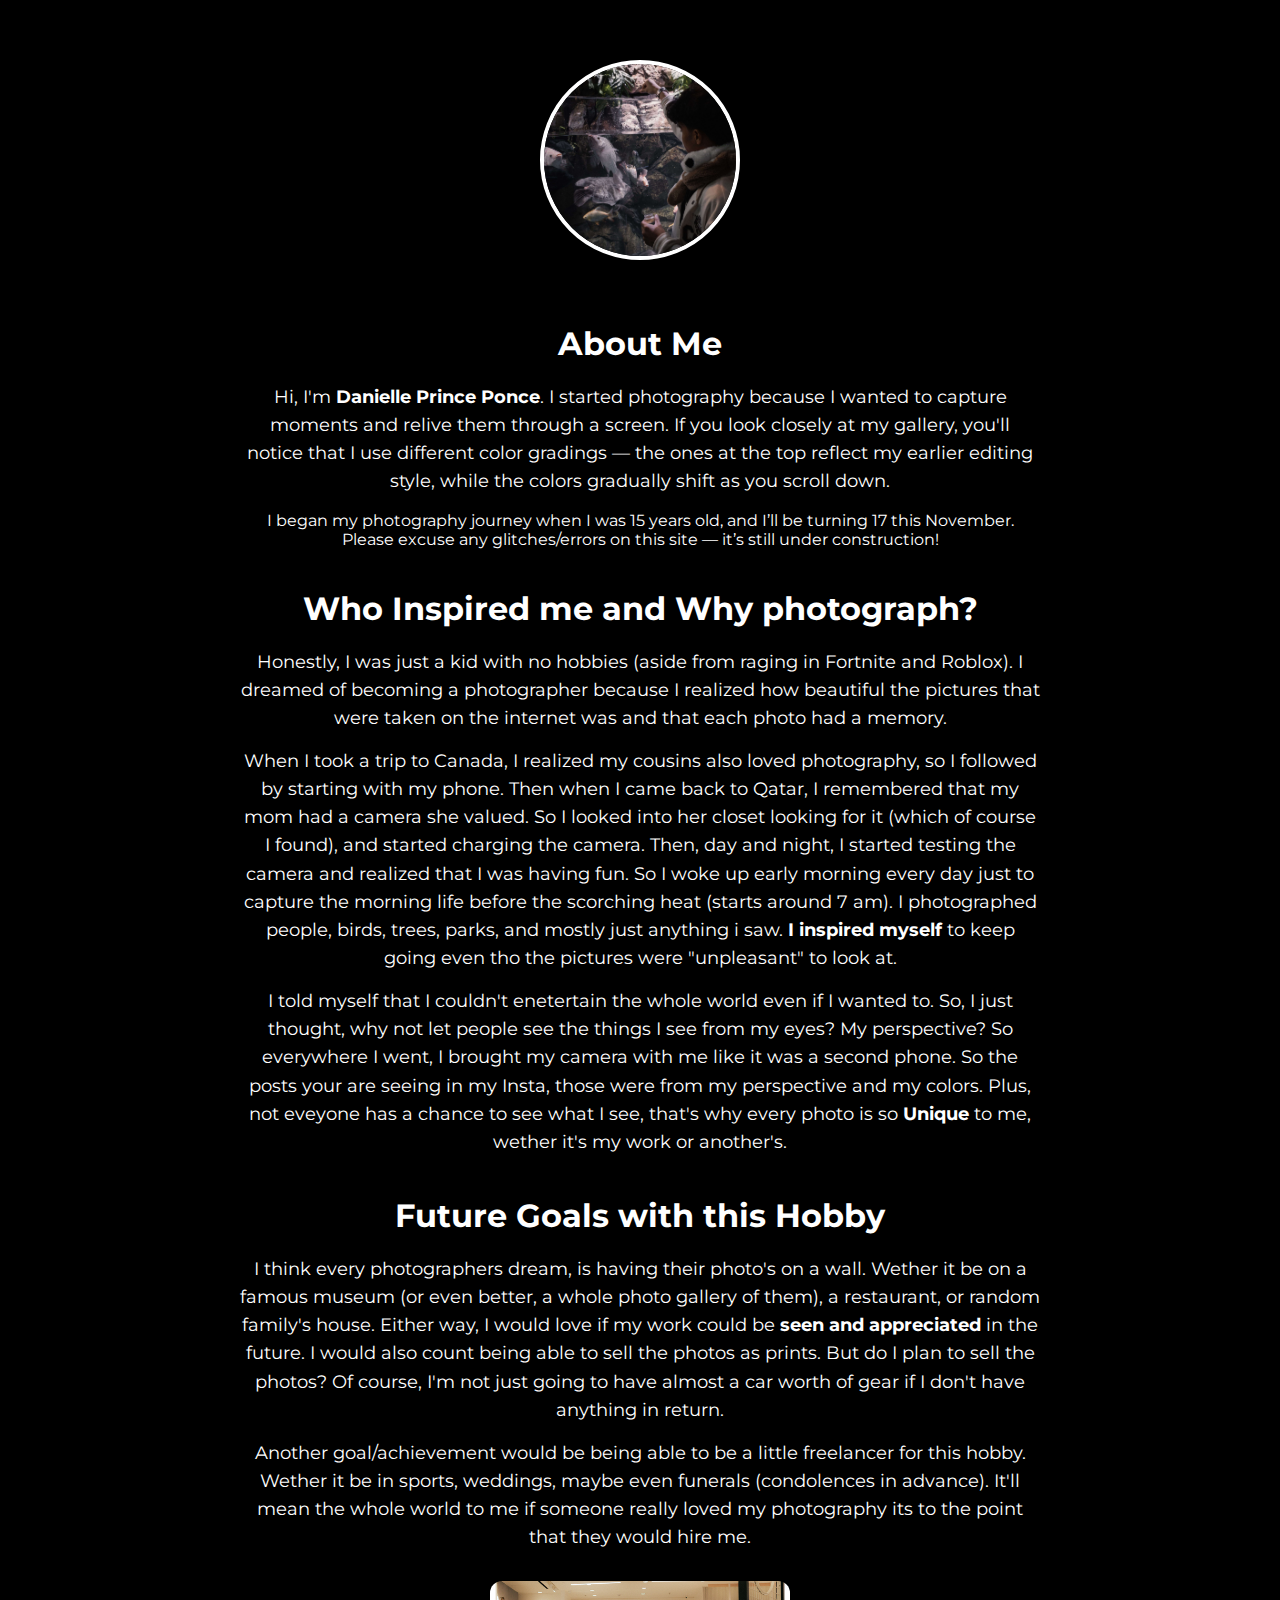
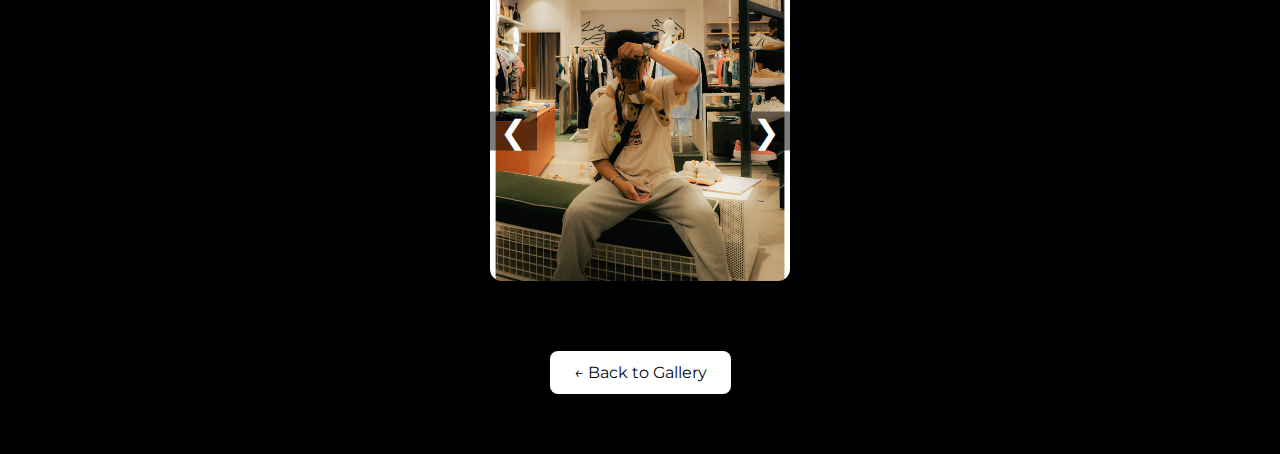
<file: about.html>
<!DOCTYPE html>
<html lang="en">
<head>
  <meta charset="UTF-8" />
  <meta name="viewport" content="width=device-width, initial-scale=1.0"/>
  <title>About Me - Prince Galleria</title>
  <link rel="stylesheet" href="style.css" />
  <style>
    body {
      background-color: #000000;
      margin: 0;
      font-family: Arial, sans-serif;
      color: white;
    }

    .about-section {
      display: flex;
      flex-direction: column;
      align-items: center;
      padding: 60px 20px;
    }

    .about-content {
      text-align: center;
      max-width: 800px;
    }

    .about-profile {
      width: 200px;
      height: 200px;
      border-radius: 50%;
      object-fit: cover;
      border: 4px solid #fff;
      margin-bottom: 20px;
    }

    h2 {
      font-size: 2em;
      margin-bottom: 20px;
    }

    p {
      font-size: 1.1em;
      margin-bottom: 15px;
      line-height: 1.6;
    }

    .carousel {
      position: relative;
      max-width: 300px;
      margin: 30px auto;
      overflow: hidden;
    }

    .carousel-track {
      display: flex;
      transition: transform 0.4s ease;
    }

    .carousel-image {
      min-width: 100%;
      height: 300px;
      object-fit: cover;
      border-radius: 12px;
    }

    .carousel-btn {
      position: absolute;
      top: 50%;
      transform: translateY(-50%);
      background: rgba(0,0,0,0.5);
      border: none;
      color: white;
      font-size: 2rem;
      padding: 0 10px;
      cursor: pointer;
      z-index: 2;
    }

    #prev {
      left: 0;
    }

    #next {
      right: 0;
    }

    .back-button {
      margin-top: 40px;
      background-color: white;
      color: #010b14;
      border: none;
      padding: 12px 24px;
      border-radius: 8px;
      font-size: 1em;
      cursor: pointer;
      transition: background-color 0.3s ease;
    }

    .back-button:hover {
      background-color: #eee;
    }
  </style>
</head>
<body>

  <div class="about-section">
    <div class="about-content">
      <img src="IMG_2211-min.jpg"My Profile Picture" class="about-profile">
      <h2>About Me</h2>
      <p>
        Hi, I'm <strong>Danielle Prince Ponce</strong>. I started photography because I wanted to capture moments and relive them through a screen.
        If you look closely at my gallery, you'll notice that I use different color gradings — the ones at the top reflect my earlier editing style,
        while the colors gradually shift as you scroll down.
      </p>I began my photography journey when I was 15 years old, and I’ll be turning 17 this November. Please excuse any glitches/errors on this site — it’s still under construction!



      <h2>Who Inspired me and Why photograph?</h2>
      <p>
        Honestly, I was just a kid with no hobbies (aside from raging in Fortnite and Roblox). I dreamed of becoming a photographer because I realized how beautiful the pictures that were taken on the internet was and that each photo had a memory.

      </p>
      <p>
        When I took a trip to Canada, I realized my cousins also loved photography, so I followed by starting with my phone. Then when I came back to Qatar, I remembered that my mom had a camera she valued. So I looked into her closet looking for it (which of course I found), and started charging the camera.
        Then, day and night, I started testing the camera and realized that I was having fun. So I woke up early morning every day just to capture the morning life before the scorching heat (starts around 7 am). I photographed people, birds, trees, parks, and mostly just anything i saw. <strong>I inspired myself</strong> to keep going even tho the pictures were "unpleasant" to look at.
      </p>

      <p>
        I told myself that I couldn't enetertain the whole world even if I wanted to. So, I just thought, why not let people see the things I see from my eyes? My perspective? So everywhere I went, I brought my camera with me like it was a second phone. So the posts your are seeing in my Insta, those were from my perspective and my colors.
        Plus, not eveyone has a chance to see what I see, that's why every photo is so <strong>Unique</strong> to me, wether it's my work or another's. 
      </p>



    <h2>Future Goals with this Hobby</h2>
    <p>
      I think every photographers dream, is having their photo's on a wall. Wether it be on a famous museum (or even better, a whole photo gallery of them), a restaurant, or random family's house. Either way, I would love if my work could be <strong>seen and appreciated</strong> in the future. 
      I would also count being able to sell the photos as prints. But do I plan to sell the photos? Of course, I'm not just going to have almost a car worth of gear if I don't have anything in return.
    </p>

    <p>
      Another goal/achievement would be being able to be a little freelancer for this hobby. Wether it be in sports, weddings, maybe even funerals (condolences in advance). It'll mean the whole world to me if someone really loved my photography its to the point that they would hire me.
    </p>

      <div class="carousel">
        <button class="carousel-btn" id="prev">&#10094;</button>
        <div class="carousel-track" id="carouselTrack">
          <img src="BAG6.jpg" class="carousel-image" alt="Profile 2">
          <img src="me1.webp" class="carousel-image" alt="Profile 3">
          <img src="mi2.webp" class="carousel-image" alt="Profile 4">
          <img src="mefromliam1.jpg" class="carousel-image" alt="Profile 5">
        </div>
        <button class="carousel-btn" id="next">&#10095;</button>
      </div>

      <a href="index.html">
        <button class="back-button">← Back to Gallery</button>
      </a>
    </div>
  </div>

  <script>
    let currentIndex = 0;
    const track = document.getElementById("carouselTrack");
    const images = document.querySelectorAll(".carousel-image");
    const totalImages = images.length;

    document.getElementById("next").addEventListener("click", () => {
      currentIndex = (currentIndex + 1) % totalImages;
      updateCarousel();
    });

    document.getElementById("prev").addEventListener("click", () => {
      currentIndex = (currentIndex - 1 + totalImages) % totalImages;
      updateCarousel();
    });

    function updateCarousel() {
      track.style.transform = `translateX(-${currentIndex * 100}%)`;
    }
  </script>
</body>
</html>
</file>
<file: style.css>
@import url('https://fonts.googleapis.com/css2?family=Bebas+Neue&family=Special+Gothic+Condensed+One&display=swap');
@import url('https://fonts.googleapis.com/css2?family=Bebas+Neue&family=Montserrat:wght@100..900&family=Special+Gothic+Condensed+One&display=swap');

* {
    margin: 0;
    padding: 0;
    box-sizing: border-box;
    font-family: 'Montserrat', sans-serif;
    color: #fff;
}

.container {
    display: flex;
    flex-direction: column;
    justify-content: center;
    align-items: center;
    text-align: center;
    margin: 40px 20px 0 20px;
}

.container .heading {
    width: 50%;
    padding-bottom: 50px;
}

.container .heading h3 {
    font-size: 3em;
    font-weight: bolder;
    padding-bottom: 10px;
    border-bottom: 3px solid #ffffff;
}

.container .heading h3 span {
    font-weight: 100;
}

.container .box {
    display: flex;
    flex-direction: row;
    justify-content: space-between;
}

.container .box .dream {
    display: flex;
    flex-direction: column;
    width: 32.5%;
}

.container .box .dream img {
    width: 100%;
    padding-bottom: 15px;
    border-radius: 5px;
}

.container .btn {
    margin: 40px 0 70px 0;
    background-color: #222;
    padding: 15px 40px;
    border-radius: 5px;
}

.container .btn a {
    color: #fff;
    font-size: 1.2em;
    text-decoration: none;
    font-weight: bolder;
    letter-spacing: 3px;
}

.dream img {
    transition: transform 1s ease; /* zoom in & out smoothly */
}

.dream img:hover {
    transform: scale(1.05); /* zoom slightly */
}

body {
    background-color: #000000; /* Deep navy/space blue */
    min-height: 100vh;
    margin: 0;
}

#topBtn {
    position: fixed;
    bottom: 30px;
    right: 30px;
    background-color: #222;
    color: #fff;
    border: none;
    padding: 10px 15px;
    font-size: 20px;
    border-radius: 50%;
    cursor: pointer;
    display: none; /* Hidden by default */
    z-index: 1000;
    box-shadow: 0 2px 8px rgba(0,0,0,0.5);
    transition: background-color 0.3s ease;
}

#topBtn:hover {
    background-color: #444;
}

.lightbox {
    display: none;
    position: fixed;
    z-index: 2000;
    top: 0;
    left: 0;
    width: 100%;
    height: 100%;
    background-color: rgba(0, 0, 0, 0.9);
    justify-content: center;
    align-items: center;
    padding: 30px;
    overflow: hidden;
}

.lightbox-content {
    max-width: 90%;
    max-height: 90%;
    border-radius: 10px;
    box-shadow: 0 0 20px rgba(255, 255, 255, 0.2);
    object-fit: contain;
}

.close {
    position: absolute;
    top: 30px;
    right: 35px;
    color: #fff;
    font-size: 40px;
    font-weight: bold;
    transition: 0.3s;
    cursor: pointer;
}

.close:hover {
    color: #bbb;
}

.dream img {
    width: 100%;
    padding-bottom: 15px;
    border-radius: 5px;
    opacity: 0;
    transform: translateY(30px);
    transition: transform 0.5s ease, opacity 0.5s ease;
}

.dream img.visible {
    opacity: 1;
    transform: translateY(0);
}

.dream img:hover {
    transform: scale(1.05);
}

.dream img.hidden {
    opacity: 0;
    height: 0;
    overflow: hidden;
    pointer-events: none;
}

/* Styling the buttons */
.container .btn {
    display: flex;
    gap: 15px;
    justify-content: center;
}

.container .btn a {
    background-color: #222;
    padding: 15px 40px;
    border-radius: 5px;
    color: white;
    font-weight: bolder;
    letter-spacing: 3px;
    text-decoration: none;
    font-size: 1.2em;
}

.heading {
    position: relative;
}

/* Hover text styling */
.hover-text {
    position: absolute;
    top: 100%; /* Position it just below the line */
    left: 50%;
    transform: translateX(-50%);
    opacity: 0; /* Initially hidden */
    font-size: 1.2em;
    letter-spacing: 3px; /* Adds spacing between the letters */
    color: #fff;
    transition: opacity 0.5s ease-in-out; /* Smooth fade-in */
    visibility: hidden; /* Hidden by default */
    font-family: 'Bebas Neue', sans-serif; /* Same font as the 'Galleria' title */
}

/* Show text when hovering over the heading */
.heading:hover .hover-text {
    opacity: 1;
    visibility: visible;
}

/* NAV BAR */
/* Update the navigation bar dropdown to include Gallery */
.nav-bar {
    position: fixed;
    top: 20px;
    right: 20px;
    z-index: 3000;
}

.menu-icon {
    cursor: pointer;
    width: 30px;
    height: 25px;
    display: flex;
    flex-direction: column;
    justify-content: space-between;
    transition: transform 1s ease;
}

.menu-icon .bar {
    height: 4px;
    background: white;
    border-radius: 2px;
    transition: all 0.5s ease;
}

/* DROPDOWN MENU */
.dropdown {
    display: none;
    position: absolute;
    top: 35px;
    right: 0;
    background-color: #fffefe;
    padding: 10px;
    border-radius: 5px;
    text-align: right;
}

.dropdown a {
    display: block;
    padding: 8px 0;
    color: white;
    text-decoration: none;
    font-weight: bold;
}

#profilePic {
    width: 150px;
    border-radius: 50%;
    opacity: 0;
    transform: translateY(20px);
    transition: opacity 1s ease, transform 1s ease;
}

/* CONTACT INFO */
#contactInfo {
  
    bottom: 10px;
    left: 10px;
    color: white;
    font-size: 0.9em;
    display: none;
}

#contactInfo a {
    color: #ccc;
    text-decoration: underline;
}

@media only screen and (max-width: 769px) {
    .container .box {
        flex-direction: column;
    }

    .container .box .dream {
        width: 100%;
    }
}

@media only screen and (max-width: 643px) {
    .container .heading {
        width: 100%;
    }

    .container .heading h3 {
        font-size: 1em;
    }
}

/* Fade in animation */
.fade {
    opacity: 0;
    transition: opacity 1s ease;
}

.visible {
    opacity: 1;
}

/* Scroll to Top Button */
#topBtn {
    position: fixed;
    bottom: 20px;
    right: 20px;
    background: black;
    color: white;
    border: none;
    padding: 10px 15px;
    font-size: 18px;
    border-radius: 50%;
    cursor: pointer;
    display: none;
    z-index: 999;
}

#contacts {
    font-family: 'Galleria', sans-serif;
    font-weight: normal;
    color: rgb(255, 255, 255);
    background: none;
    border: none;
    padding: 10px;
    margin-left: 10px;
}

.dropdown a:hover {
    background-color: #ffffff;
}

.contact-info {
  position: relative;
  padding: 50px 20px;
  background-color: #111827; /* Very dark navy */
  color: white;
  font-family: 'Montserrat', sans-serif;
  font-size: 16px;
  text-align: left;
  margin-top: 100px;
  opacity: 1;
  transition: opacity 0.5s ease;
}

.contact-info p {
  margin: 10px 0;
}


.hidden {
    display: none;
}

.dropdown a {
    display: block;
    padding: 10px;
    text-decoration: none;
    color: rgb(0, 0, 0);
}

.dropdown a:hover {
    background-color: #444;
}

/* Media Query for responsive dropdown on mobile */
@media screen and (max-width: 768px) {
    .nav-list {
        flex-direction: column;
        align-items: flex-start;
    }

    .dropdown {
        display: block;
    }

    .dropdown-btn {
        display: block;
    }
}

#contactBtn {
  position: fixed;
  bottom: 30px;
  left: 30px;
  background-color: #ffffff;
  color: #ffffff;
  padding: 10px 20px;
  border-radius: 5px;
  cursor: pointer;
  z-index: 9999; /* Ensure it stays above other elements */
}

#contactBtn:hover {
  background-color: #000000;
}

.contact-info {
    padding: 40px 20px;
    text-align: left;
    background-color: #0b0c10; /* dark navy blue */
    color: white;
    font-size: 1.2em;
    font-family: 'Montserrat', sans-serif;
  }
  
  .contact-info p {
    margin: 10px 0;
  }

  .contact-info {
    display: none;
    opacity: 0;
    transition: opacity 0.6s ease-in-out;
    padding: 1em;
    color: white;
    background-color: #0c0c24;
    text-align: left;
}
.contact-info.visible {
    display: block;
    opacity: 1;
}

.filter-buttons {
    text-align: center;
    margin: 30px 0;
  }
  
  .filter-btn {
    background-color: #333;
    color: white;
    border: none;
    padding: 10px 20px;
    margin: 5px;
    border-radius: 20px;
    cursor: pointer;
    transition: background-color 0.3s ease;
    font-family: 'Montserrat', sans-serif;
  }
  
  .filter-btn.active,
  .filter-btn:hover {
    background-color: #555;
  }
  
  .about-btn {
    display: inline-block;
    padding: 10px 20px;
    background-color: #ffffff;
    color: #000000;
    border: 2px solid #000000;
    border-radius: 30px;
    font-size: 16px;
    font-weight: 500;
    text-decoration: none;
    transition: all 0.3s ease;
    box-shadow: 0 4px 12px rgba(0,0,0,0.2);
  }
  
  .about-btn:hover {
    background-color: #000000;
    color: #010b14;
    border-color: #000000;
    transform: scale(1.05);
  }

  nav .about-btn {
    margin-left: auto;
  }
  
  h2 {
    margin-top: 40px;
    font-size: 28px;
    color: #ffffff;
  }
  
  p {
    margin-bottom: 20px;
    line-height: 1.6;
    color: #ffffff;
  }
  
  .hidden {
    opacity: 0;
    transform: translateY(20px);
    transition: all 0.6s ease;
  }
  .show {
    opacity: 1;
    transform: translateY(0);
  }
</file>
